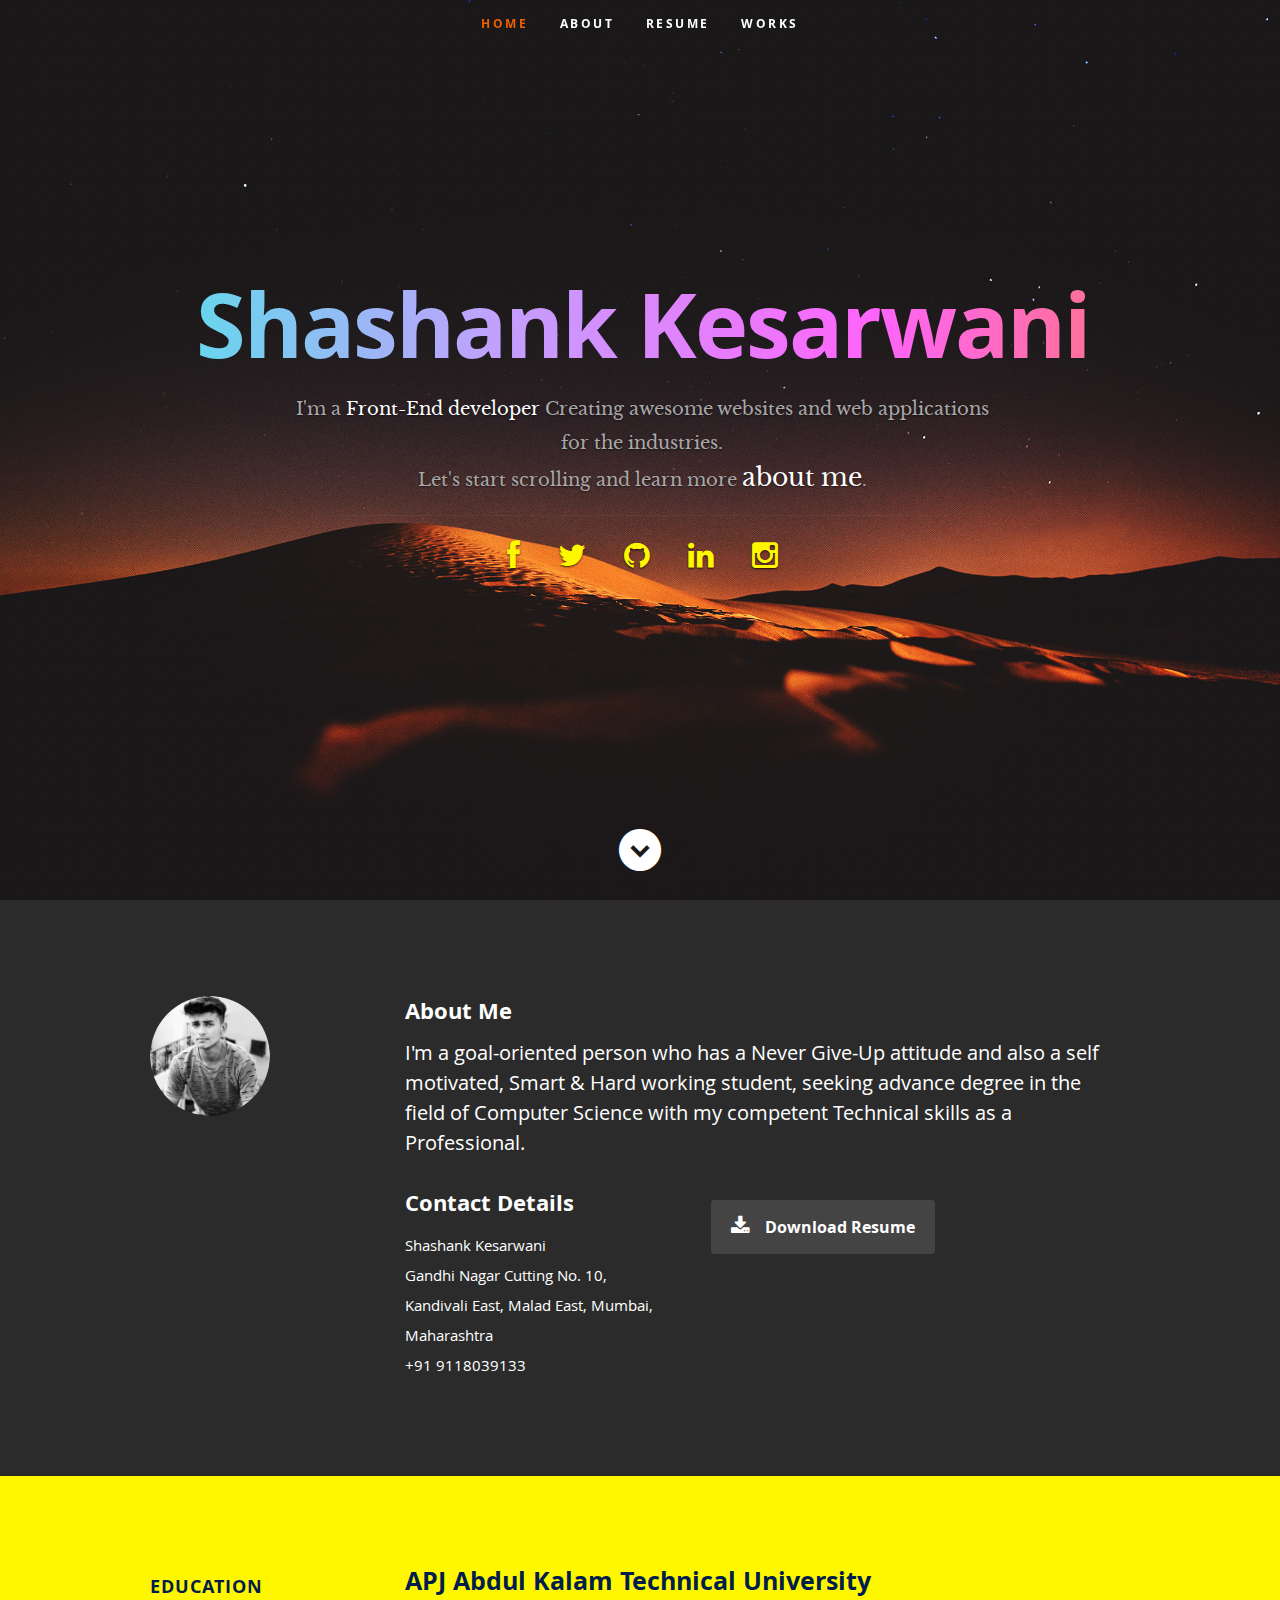
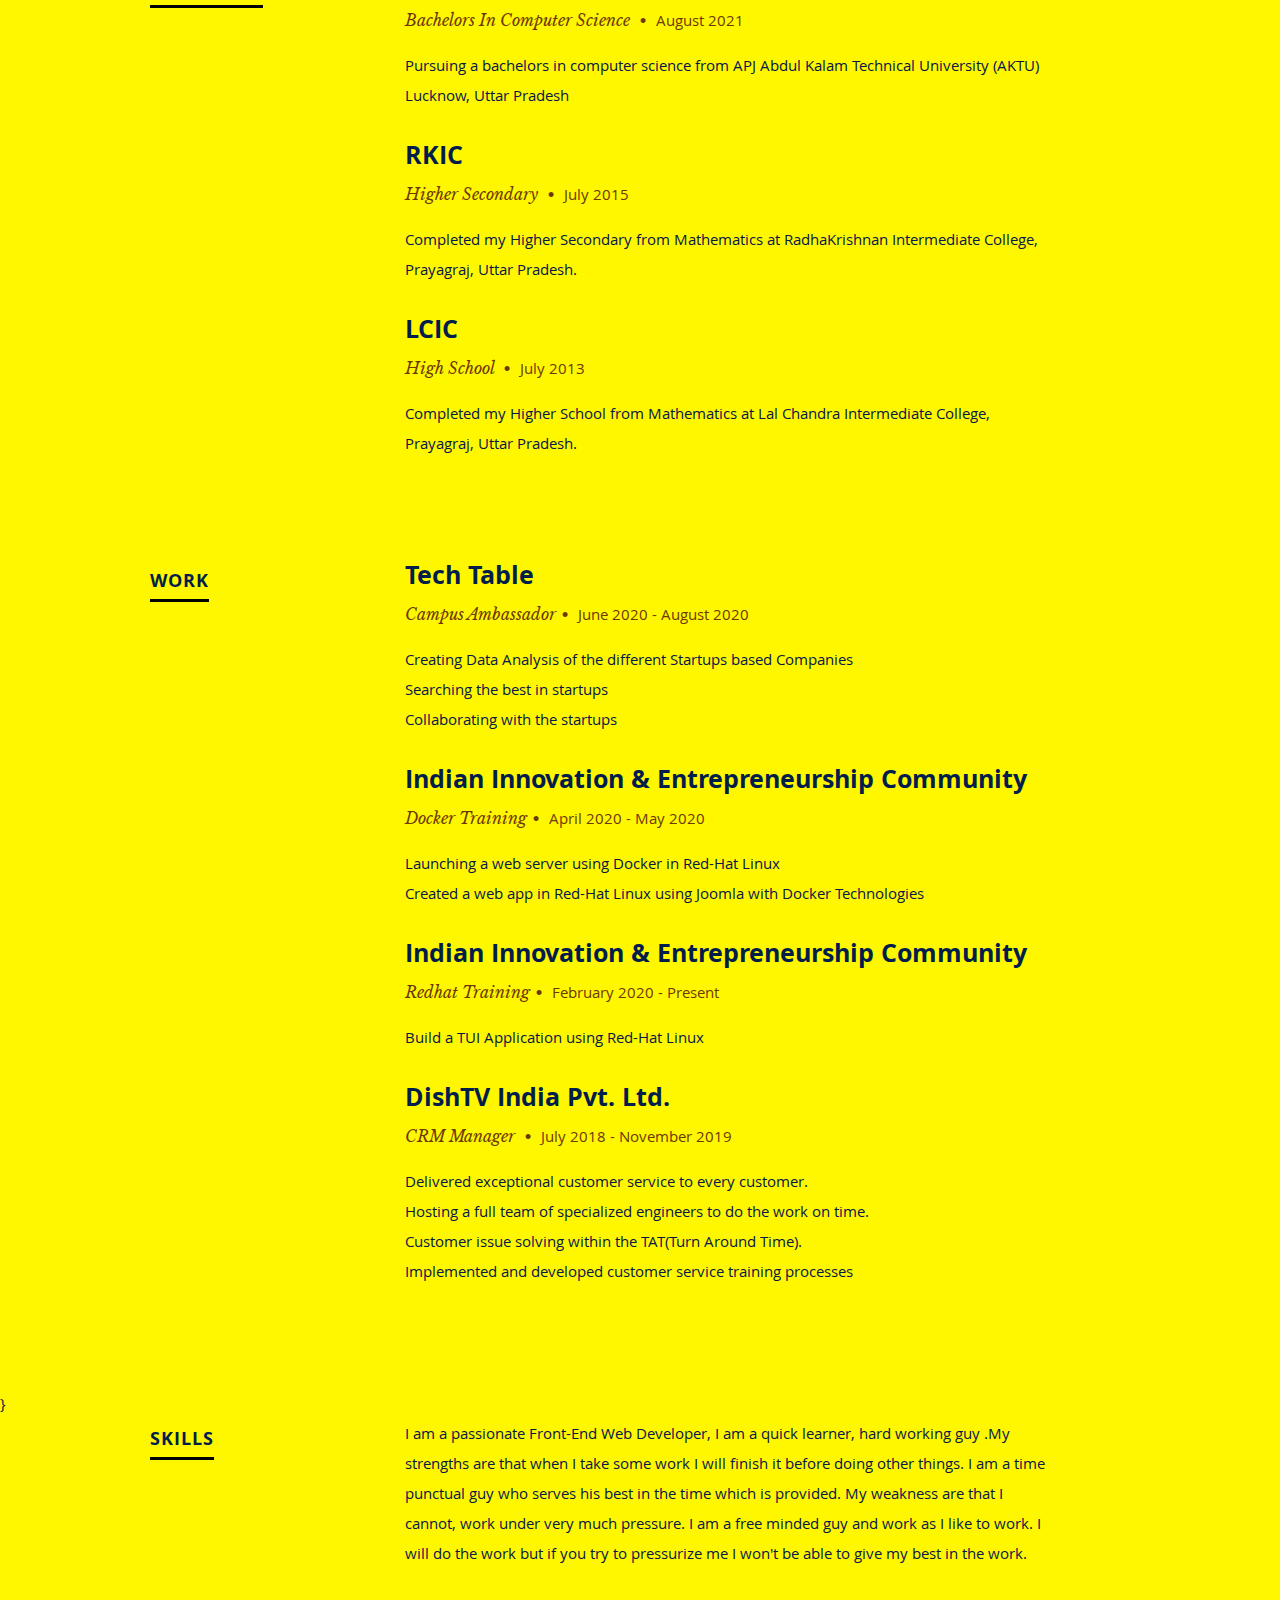
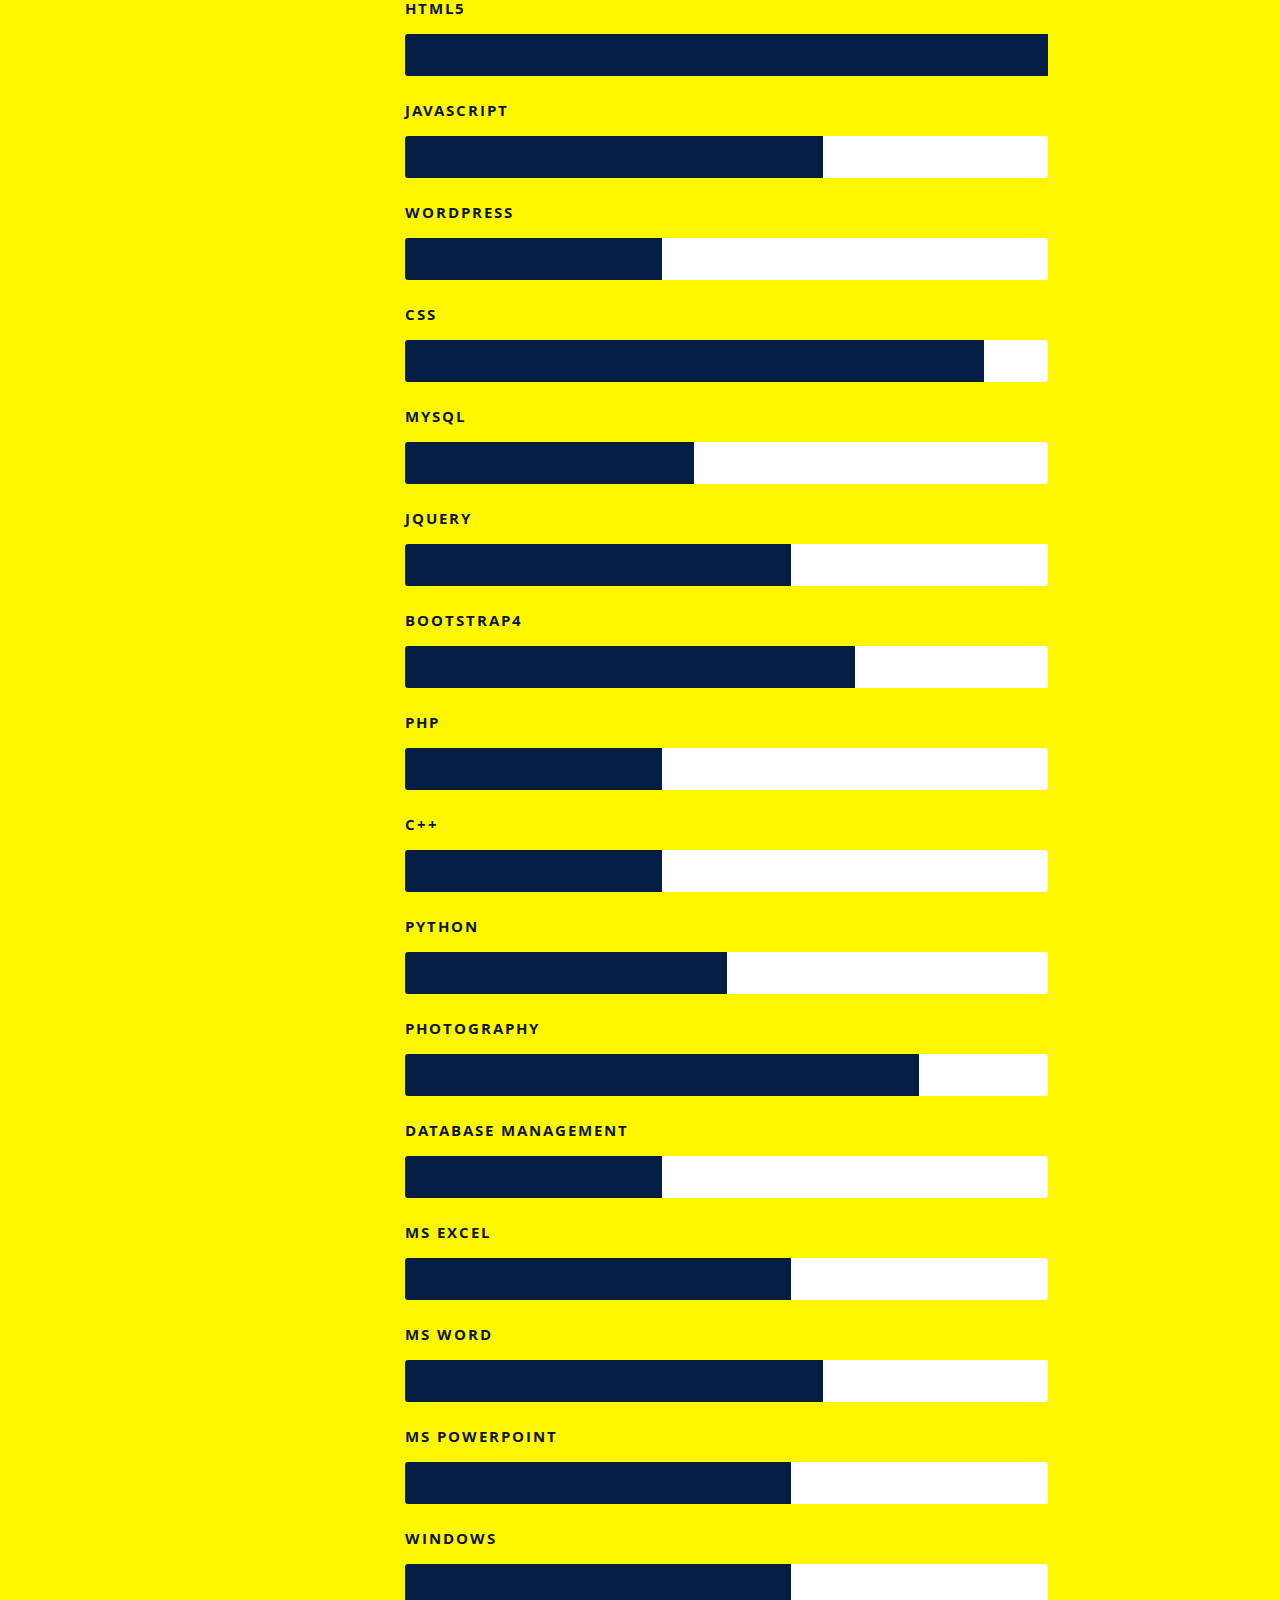
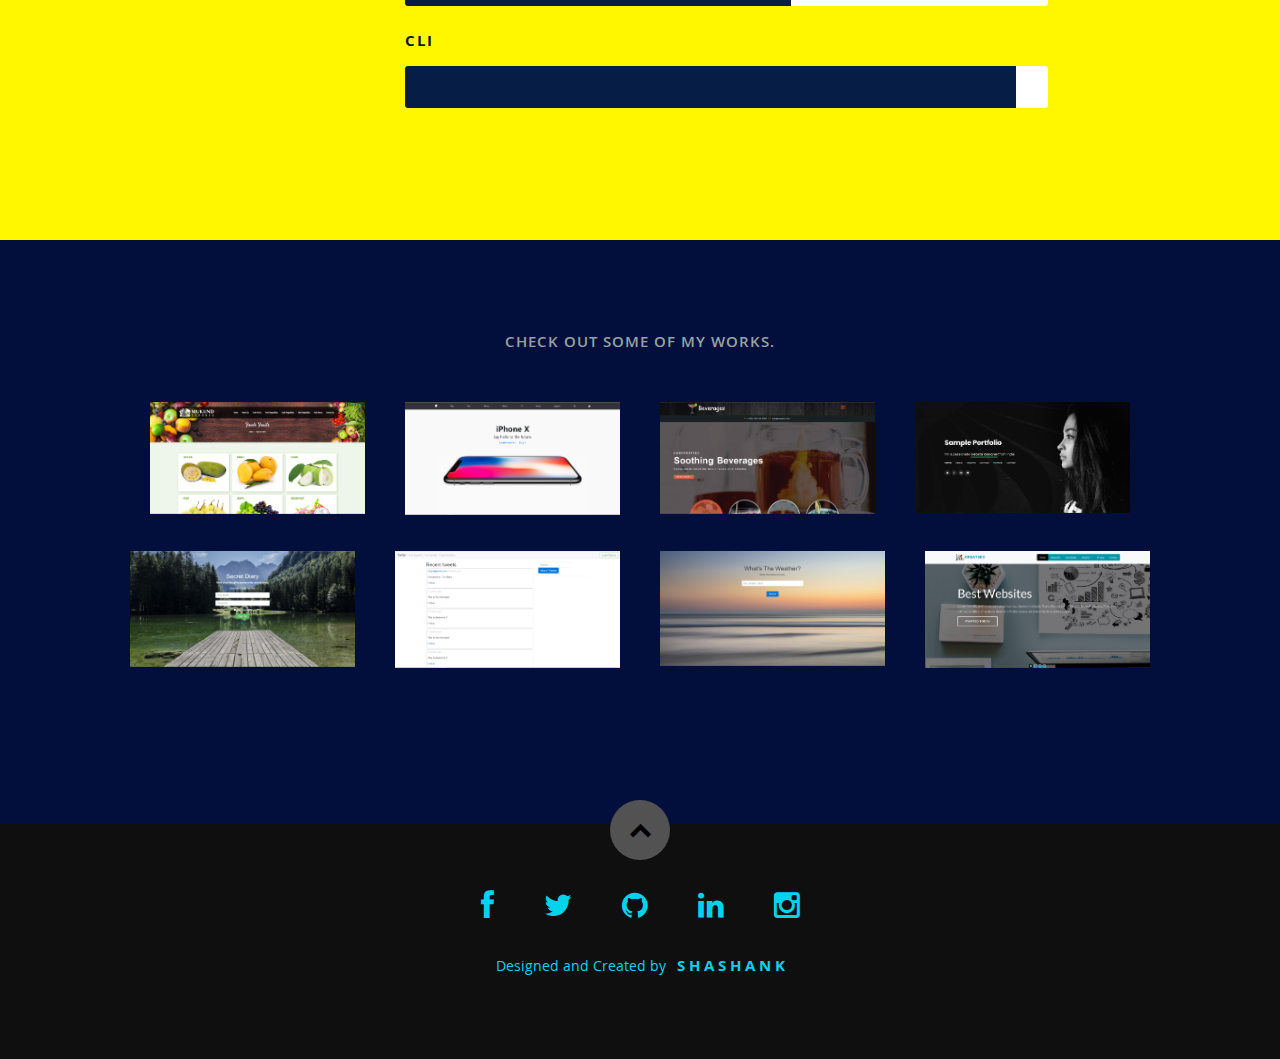
<file: index.html>
<!DOCTYPE html>
<!--[if lt IE 8 ]><html class="no-js ie ie7" lang="en"> <![endif]-->
<!--[if IE 8 ]><html class="no-js ie ie8" lang="en"> <![endif]-->
<!--[if (gte IE 8)|!(IE)]><!--><html class="no-js" lang="en"> <!--<![endif]-->
<head>

   <!--- Basic Page Needs
   ================================================== -->
   <meta charset="utf-8">
	<title>𝓢𝓱𝓪𝓼𝓱𝓪𝓷𝓴 𝓚𝓮𝓼𝓪𝓻𝔀𝓪𝓷𝓲</title>
	<meta name="description" content="">
	<meta name="author" content="">

   <!-- Mobile Specific Metas
   ================================================== -->
	<meta name="viewport" content="width=device-width, initial-scale=1, maximum-scale=1">

	<!-- CSS
    ================================================== -->
   <link rel="stylesheet" href="css/default.css">
	<link rel="stylesheet" href="css/layout.css">
   <link rel="stylesheet" href="css/media-queries.css">
   <link rel="stylesheet" href="css/magnific-popup.css">

   <!-- Script
   ================================================== -->
	<script src="js/modernizr.js"></script>

   <!-- Favicons
	================================================== -->
	<link rel="shortcut icon" href="favicon.png" >

</head>

<body>

   <!-- Header
   ================================================== -->
   <header id="home">

      <nav id="nav-wrap">

         <a class="mobile-btn" href="#nav-wrap" title="Show navigation">Show navigation</a>
	      <a class="mobile-btn" href="#" title="Hide navigation">Hide navigation</a>

         <ul id="nav" class="nav">
            <li class="current"><a class="smoothscroll" href="#home">Home</a></li>
            <li><a class="smoothscroll" href="#about">About</a></li>
	         <li><a class="smoothscroll" href="#resume">Resume</a></li>
            <li><a class="smoothscroll" href="#portfolio">Works</a></li>
         </ul> <!-- end #nav -->

      </nav> <!-- end #nav-wrap -->

      <div class="row banner">
         <div class="banner-text">
            <h1 class="responsive-headline">Shashank Kesarwani</h1>
            <h3>I'm a <span>Front-End developer </span> Creating awesome websites and web applications for the industries.<br>
             Let's start scrolling</a>
            and learn more <a class="smoothscroll" href="#about" style = "font-size: 25px;">about me</a>.</h3>
            <hr />
            <ul class="social">
               <li><a href="https://www.facebook.com/me.shashank"><i class="fa fa-facebook"></i></a></li>
               <li><a href="https://twitter.com/amshashankk"><i class="fa fa-twitter"></i></a></li>
               <li><a href="https://github.com/amshashank"><i class="fa fa-github"></i></a></li>
               <li><a href="https://www.linkedin.com/in/am-shashank"><i class="fa fa-linkedin"></i></a></li>
               <li><a href="https://www.instagram.com/am.shashank"><i class="fa fa-instagram"></i></a></li>
            </ul>
         </div>
      </div>

      <p class="scrolldown">
         <a class="smoothscroll" href="#about"><i class="icon-down-circle"></i></a>
      </p>

   </header> 

   <section id="about">

      <div class="row">

         <div class="three columns">

            <img class="profile-pic"  src="favicon.png" alt="" />

         </div>

         <div class="nine columns main-col">

            <h2>About Me</h2>

		 <p  style = "color: white;  font-size: 20px;">I'm a goal-oriented person who has a  Never Give-Up
                     attitude and also a self motivated, Smart & Hard working
                     student, seeking advance degree in the field of Computer
                     Science with my competent Technical skills as a
                     Professional.
            </p>

            <div class="row">

               <div class="columns contact-details">

                  <h2>Contact Details</h2>
                  <p class="address" style = "color: white;">
						   <span> Shashank Kesarwani</span><br>
						   <span>Gandhi Nagar Cutting No. 10, Kandivali East, Malad East, Mumbai, Maharashtra</span><br>
						   <span>+91 9118039133</span><br>
					   </p>

               </div>

               <div class="columns download">
                  <p>
                     <a href="https://github.com/amshashank/amshashank.github.io/raw/master/Resume/Shashank's%20Resume.pdf" class="button"><i class="fa fa-download"></i>Download Resume</a>
                  </p>
               </div>

            </div> <!-- end row -->

         </div> <!-- end .main-col -->

      </div>

   </section> <!-- About Section End-->


   <!-- Resume Section
   ================================================== -->
   <section id="resume">

      <!-- Education
      ----------------------------------------------- -->
      <div class="row education">

         <div class="three columns header-col">
            <h1><span>Education</span></h1>
         </div>

         <div class="nine columns main-col">

            <div class="row item">

               <div class="twelve columns">

                  <h3>APJ Abdul Kalam Technical University</h3>
                  <p class="info">Bachelors In Computer Science <span>&bull;</span> <em class="date">August 2021</em></p>

                  <p>
                Pursuing a bachelors in computer science from APJ Abdul Kalam Technical University (AKTU) Lucknow, Uttar Pradesh
                  </p>

               </div>

            </div> <!-- item end -->

             <div class="row item">

               <div class="twelve columns">

                  <h3>RKIC</h3>
                  <p class="info">Higher Secondary <span>&bull;</span> <em class="date">July 2015</em></p>

                  <p>
                  Completed my Higher Secondary  from Mathematics  at RadhaKrishnan Intermediate College, Prayagraj, Uttar Pradesh.
                  </p>

               </div>

            </div> <!-- item end -->

           
            <div class="row item">

               <div class="twelve columns">

                  <h3>LCIC</h3>
                  <p class="info">High School <span>&bull;</span> <em class="date">July 2013</em></p>

                  <p>
                  Completed my Higher School  from Mathematics  at Lal Chandra Intermediate College, Prayagraj, Uttar Pradesh.
                  </p>

               </div>

               </div>

            </div> <!-- item end -->

         </div> <!-- main-col end -->

      </div> <!-- End Education -->


      <!-- Work
      ----------------------------------------------- -->
      <div class="row work">

         <div class="three columns header-col">
            <h1><span>Work</span></h1>
         </div>

         <div class="nine columns main-col">

            <div class="row item">

               <div class="twelve columns">

                  <h3>Tech Table </h3>
                  <p class="info">Campus Ambassador<span>&bull;</span> <em class="date">June 2020 - August 2020 </em></p>

                  <p>
                  Creating Data Analysis of the different Startups based Companies<br>
                  Searching the best in startups<br>
                  Collaborating with the startups
                  </p>

               </div>

            </div> <!-- item end -->


            <div class="row item">

               <div class="twelve columns">

                  <h3>Indian Innovation & Entrepreneurship Community </h3>
                  <p class="info">Docker Training<span>&bull;</span> <em class="date"> April 2020 - May 2020</em></p>

                  <p>
                 Launching a web server using Docker in Red-Hat Linux<br>
                 Created a web app in Red-Hat Linux  using Joomla with Docker Technologies
                 
                  </p>

               </div>

            </div> <!-- item end -->

            <div class="row item">

               <div class="twelve columns">

                  <h3>Indian Innovation & Entrepreneurship Community </h3>
                  <p class="info">Redhat Training<span>&bull;</span> <em class="date"> February 2020 - Present</em></p>

                  <p>
                  Build a TUI Application using Red-Hat Linux <br>
                  </p>

               </div>

            </div> <!-- item end -->
         
            <div class="row item">

               <div class="twelve columns">

                  <h3>DishTV India Pvt. Ltd. </h3>
                  <p class="info">CRM Manager <span>&bull;</span> <em class="date">July 2018 - November 2019</em></p>

                  <p>
                 Delivered exceptional customer service to every customer. <br>
                  Hosting a full team of specialized engineers to do the work on time. <br>
                  Customer issue solving within the TAT(Turn Around Time). <br>
                  Implemented and developed customer service training processes
                  </p>

               </div>

            </div> <!-- item end -->

         </div> <!-- main-col end -->

      </div> <!-- End Work -->

} <div class="row skill">

         <div class="three columns header-col">
            <h1><span>Skills</span></h1>
         </div>

         <div class="nine columns main-col">

            <p>I am a passionate Front-End Web Developer, I am a quick learner, hard working guy .My strengths are that when I take some work I will finish it before doing other things. I am a time punctual guy who serves his best in the time which is provided. My weakness are that I cannot, work under very much pressure. I am a free minded guy and work as I like to work. I will do the work but if you try to pressurize me I won't be able to give my best in the work.</p>

				<div class="bars">

				   <ul class="skills">
					   <li><span class="bar-expand A1"></span><em>HTML5</em></li>
                  <li><span class="bar-expand A2"></span><em>Javascript</em></li>
						<li><span class="bar-expand A3"></span><em>Wordpress</em></li>
						<li><span class="bar-expand A4"></span><em>CSS</em></li>
						<li><span class="bar-expand A5"></span><em>MySQL</em></li>
                  <li><span class="bar-expand A6"></span><em>jQuery</em></li>
                  <li><span class="bar-expand A7"></span><em>Bootstrap4</em></li>
                  <li><span class="bar-expand A8"></span><em>PHP</em></li>
                  <li><span class="bar-expand A9"></span><em>C++</em></li>
                  <li><span class="bar-expand A10"></span><em>Python</em></li>
						<li><span class="bar-expand A11"></span><em>Photography</em></li>
						<li><span class="bar-expand A12"></span><em>Database Management</em></li>
						<li><span class="bar-expand A13"></span><em>MS Excel</em></li>
                  <li><span class="bar-expand A14"></span><em>MS Word</em></li>
                  <li><span class="bar-expand A15"></span><em>MS Powerpoint</em></li>
                  <li><span class="bar-expand A15"></span><em>Windows</em></li>
                  <li><span class="bar-expand A17"></span><em>CLI</em></li>
					</ul>

				</div><!-- end skill-bars -->

			</div> <!-- main-col end -->

      </div> 

   </section> <!-- Resume Section End-->


   <!-- Portfolio Section
   ================================================== -->
   <section id="portfolio">

      <div class="row">

         <div class="twelve columns collapsed">

            <h1>Check Out Some of My Works.</h1>

            <!-- portfolio-wrapper -->
            <div id="portfolio-wrapper" class="bgrid-quarters s-bgrid-thirds cf">

          	   <div class="columns portfolio-item">
                  <div class="item-wrap">

                     <a href="#modal-01" title="">
                        <img alt="" src="images/portfolio/a1.png">
                        <div class="overlay">
                           <div class="portfolio-item-meta">
          					      <h5>Fruit Shop</h5>
                              <p>Web Application</p>
          					   </div>
                        </div>
                        <div class="link-icon"><i class="icon-plus"></i></div>
                     </a>

                  </div>
          		</div> <!-- item end -->

               <div class="columns portfolio-item">
                  <div class="item-wrap">

                     <a href="#modal-02" title="">
                        <img alt="" src="images/portfolio/a2.png">
                        <div class="overlay">
                           <div class="portfolio-item-meta">
          					      <h5>Apple Website</h5>
                              <p>Website</p>
          					   </div>
                        </div>
                        <div class="link-icon"><i class="icon-plus"></i></div>
                     </a>

                  </div>
          		</div> <!-- item end -->

               <div class="columns portfolio-item">
                  <div class="item-wrap">

                     <a href="#modal-03" title="">
                        <img alt="" src="images/portfolio/a3.png">
                        <div class="overlay">
                           <div class="portfolio-item-meta">
          					      <h5>Restaurant Food</h5>
                              <p>Web Application</p>
          					   </div>
                        </div>
                        <div class="link-icon"><i class="icon-plus"></i></div>
                     </a>

                  </div>
          		</div> <!-- item end -->

               <div class="columns portfolio-item">
                  <div class="item-wrap">

                     <a href="#modal-04" title="">
                        <img alt="" src="images/portfolio/a4.png">
                        <div class="overlay">
                           <div class="portfolio-item-meta">
          					      <h5>Portfolio</h5>
                              <p>Portfolio</p>
          					   </div>
                        </div>
                        <div class="link-icon"><i class="icon-plus"></i></div>
                     </a>

                  </div>
          		</div> <!-- item end -->

             

            </div> <!-- portfolio-wrapper end -->

         </div> <!-- twelve columns end -->

<section id="portfolio">

      <div class="row">

         <div class="twelve columns collapsed">

 <div id="portfolio-wrapper" class="bgrid-quarters s-bgrid-thirds cf">

  <div class="columns portfolio-item">
                  <div class="item-wrap">

                     <a href="#modal-05" title="">
                        <img alt="" src="images/portfolio/a5.png">
                        <div class="overlay">
                           <div class="portfolio-item-meta">
          					      <h5>Secret Diary</h5>
                              <p>Web Application</p>
          					   </div>
                        </div>
                        <div class="link-icon"><i class="icon-plus"></i></div>
                     </a>

                  </div>
          		</div> <!-- item end -->

               <div class="columns portfolio-item">
                  <div class="item-wrap">

                     <a href="#modal-06" title="">
                        <img alt="" src="images/portfolio/a6.png">
                        <div class="overlay">
                           <div class="portfolio-item-meta">
          					      <h5>Twitter Clone</h5>
                              <p>Social Web Application</p>
          					   </div>
                        </div>
                        <div class="link-icon"><i class="icon-plus"></i></div>
                     </a>

                  </div>
          		</div> <!-- item end -->

               <div class="columns portfolio-item">
                  <div class="item-wrap">

                     <a href="#modal-07" title="">
                        <img alt="" src="images/portfolio/a7.png">
                        <div class="overlay">
                           <div class="portfolio-item-meta">
          					      <h5>Weather Scraper</h5>
                              <p>Web Application</p>
          					   </div>
                        </div>
                        <div class="link-icon"><i class="icon-plus"></i></div>
                     </a>

                  </div>
          		</div> <!-- item end -->

               <div class="columns portfolio-item">
                  <div class="item-wrap">

                     <a href="#modal-08" title="">
                        <img alt="" src="images/portfolio/a8.png">
                        <div class="overlay">
                           <div class="portfolio-item-meta">
          					      <h5>Great SEO</h5>
                              <p>Web Application</p>
          					   </div>
                        </div>
                        <div class="link-icon"><i class="icon-plus"></i></div>
                     </a>

                  </div>
          		</div>  <!-- item end -->

                  </div>
            </div> <!-- portfolio-wrapper end -->

         </div> <!-- twelve columns end -->
         

         <!-- Modal Popup --------------------------------------------------------------- -->

         <div id="modal-01" class="popup-modal mfp-hide">

		      <img class="scale-with-grid" src="images/portfolio/modals/a1.png" alt="" />

		      <div class="description-box">
			      <h4>Fruit Shop</h4>
			      <p>This shopping web application was created for the client who need a website for his food and vegetable store</p>
               <span class="categories"><i class="fa fa-tag"></i>Store Web Application</span>
		      </div>

            <div class="link-box">
		         <a class="popup-modal-dismiss">Close</a>
            </div>

	      </div><!-- modal-01 End -->

         <div id="modal-02" class="popup-modal mfp-hide">

		      <img class="scale-with-grid" src="images/portfolio/modals/a2.png" alt="" />

		      <div class="description-box">
			      <h4>Apple.com</h4>
			      <p>I have created this project using Bootstrap4. This is an responsive website as apple website looks like.</p>
               <span class="categories"><i class="fa fa-tag"></i>Project Apple.com</span>
		      </div>

            <div class="link-box">
		         <a class="popup-modal-dismiss">Close</a>
            </div>

	      </div><!-- modal-02 End -->

         <div id="modal-03" class="popup-modal mfp-hide">

		      <img class="scale-with-grid" src="images/portfolio/modals/a3.png" alt="" />

		      <div class="description-box">
			      <h4>Restaurant</h4>
			      <p>This is a project which I have created from the scratch. It is a web application for the restaurant to shocase the best of the restaurant and reach out to more people.</p>
               <span class="categories"><i class="fa fa-tag"></i>Branding</span>
		      </div>

            <div class="link-box">
		         <a class="popup-modal-dismiss">Close</a>
            </div>

	      </div><!-- modal-03 End -->

         <div id="modal-04" class="popup-modal mfp-hide">

		      <img class="scale-with-grid" src="images/portfolio/modals/a4.png" alt="" />

		      <div class="description-box">
			      <h4>Portfolio</h4>
			      <p>This is a project which was created using Bootstrap4. A sample portfolio site to showcase your profile in a better way. </p>
               <span class="categories"><i class="fa fa-tag"></i>Portfolio</span>
		      </div>

            <div class="link-box">
		         <a class="popup-modal-dismiss">Close</a>
            </div>

	      </div><!-- modal-04 End -->

         <div id="modal-05" class="popup-modal mfp-hide">

		      <img class="scale-with-grid" src="images/portfolio/modals/a5.png" alt="" />

		      <div class="description-box">
			      <h4>Secret Diary</h4>
			      <p>I have created this app from the scratch. This application lets user to create account and write their Secret Notes.</p>
               <span class="categories"><i class="fa fa-tag"></i>Web Application</span>
		      </div>

            <div class="link-box">
		         <a class="popup-modal-dismiss">Close</a>
            </div>

	      </div><!-- modal-05 End -->

         <div id="modal-06" class="popup-modal mfp-hide">

		      <img class="scale-with-grid" src="images/portfolio/modals/a6.png" alt="" />

		      <div class="description-box">
			      <h4>Twitter Clone</h4>
			      <p> Twitter Clone is same as the original social twitter. I have created it from the scratch. This app lets user to create account and make tweets.</p>
               <span class="categories"><i class="fa fa-tag"></i>Social Web Application</span>
		      </div>

            <div class="link-box">
		         <a class="popup-modal-dismiss">Close</a>
            </div>

	      </div><!-- modal-06 End -->

         <div id="modal-07" class="popup-modal mfp-hide">

		      <img class="scale-with-grid" src="images/portfolio/modals/a7.png" alt="" />

		      <div class="description-box">
			      <h4>Weather Scraper</h4>
			      <p>This web application provides you the current weather forecast for the city you entered. This application was made from scratch. </p>
               <span class="categories"><i class="fa fa-tag"></i>Branding, Illustration</span>
		      </div>

            <div class="link-box">
		         <a class="popup-modal-dismiss">Close</a>
            </div>

	      </div><!-- modal-07 End -->

         <div id="modal-08" class="popup-modal mfp-hide">

		      <img class="scale-with-grid" src="images/portfolio/modals/a8.png" alt="" />

		      <div class="description-box">
			      <h4>Great SEO</h4>
			      <p>This website was creted for the client who want to showcase their company works and services to the customers and other peoples. This was created from the scratch.</p>
               <span class="categories"><i class="fa fa-tag"></i>Website</span>
		      </div>

            <div class="link-box">
		         <a class="popup-modal-dismiss">Close</a>
            </div>

	      </div><!-- modal-08 End -->


      </div> <!-- row End -->

   </section> <!-- Portfolio Section End-->

   <!-- footer
   ================================================== -->
   <footer>

      <div class="row">

         <div class="twelve columns">

            <ul class="social-links">
               <li><a href="https://www.facebook.com/me.shashank"><i class="fa fa-facebook"></i></a></li>
               <li><a href="https://twitter.com/amshashankk"><i class="fa fa-twitter"></i></a></li>
               <li><a href="https://github.com/amshashank"><i class="fa fa-github"></i></a></li>
               <li><a href="https://www.linkedin.com/in/am-shashank"><i class="fa fa-linkedin"></i></a></li>
               <li><a href="https://www.instagram.com/am.shashank"><i class="fa fa-instagram"></i></a></li>
            </ul>

            <ul class="copyright">
               <p>Designed and Created by <span style = "margin-left: 7px;"><b><a href = "www.linkedin.com/in/am-shashank">S H A S H A N K</a></b> <span></p>
            </ul>

         </div>

         <div id="go-top"><a class="smoothscroll" title="Back to Top" href="#home"><i class="icon-up-open"></i></a></div>

      </div>

   </footer> <!-- Footer End-->

   <!-- Java Script
   ================================================== -->
   <script src="http://ajax.googleapis.com/ajax/libs/jquery/1.10.2/jquery.min.js"></script>
   <script>window.jQuery || document.write('<script src="js/jquery-1.10.2.min.js"><\/script>')</script>
   <script type="text/javascript" src="js/jquery-migrate-1.2.1.min.js"></script>

   <script src="js/jquery.flexslider.js"></script>
   <script src="js/waypoints.js"></script>
   <script src="js/jquery.fittext.js"></script>
   <script src="js/magnific-popup.js"></script>
   <script src="js/init.js"></script>

</body>

</html>
</file>
<file: css/default.css>
/* ------------------------------------------------------------------ */
/* a. Webfonts and Icon fonts
 ------------------------------------------------------------------ */

@import url("fonts.css");
@import url("fontello/css/fontello.css");
@import url("font-awesome/css/font-awesome.min.css");



html, body, div, span, object, iframe,
h1, h2, h3, h4, h5, h6, p, blockquote, pre,
abbr, address, cite, code,
del, dfn, em, img, ins, kbd, q, samp,
small, strong, sub, sup, var,
b, i,
dl, dt, dd, ol, ul, li,
fieldset, form, label, legend,
table, caption, tbody, tfoot, thead, tr, th, td,
article, aside, canvas, details, figcaption, figure,
footer, header, hgroup, menu, nav, section, summary,
time, mark, audio, video {
   margin: 0;
   padding: 0;
   border: 0;
   outline: 0;
   font-size: 100%;
   vertical-align: baseline;
   background: transparent;
}

article,aside,details,figcaption,figure,
footer,header,hgroup,menu,nav,section {
   display: block;
}

audio,
canvas,
video {
   display: inline-block;
}

audio:not([controls]) {
   display: none;
   height: 0;
}

[hidden] { display: none; }

code, kbd, pre, samp {
   font-family: monospace, serif;
   font-size: 1em;
}

pre {
   white-space: pre;
   white-space: pre-wrap;
   word-wrap: break-word;
}

blockquote, q { quotes: &#8220 &#8220; }

blockquote:before, blockquote:after,
q:before, q:after {
   content: '';
   content: none;
}

ins {
   background-color: #ff9;
   color: #000;
   text-decoration: none;
}

mark {
   background-color: #A7F4F6;
   color: #555;
}

del { text-decoration: line-through; }

abbr[title], dfn[title] {
   border-bottom: 1px dotted;
   cursor: help;
}

table {
   border-collapse: collapse;
   border-spacing: 0;
}


/* ------------------------------------------------------------------ */
/* c. Default and Basic Styles
      Adapted from:
      Skeleton CSS Framework - http://www.getskeleton.com/
      Typeplate Typographic Starter Kit - http://typeplate.com/
/* ------------------------------------------------------------------ */

/*  1. Basic  ------------------------------------------------------- */

*,
*:before,
*:after {
   -moz-box-sizing: border-box;
   -webkit-box-sizing: border-box;
   box-sizing: border-box;
}

html {
   font-size: 62.5%;
   -webkit-font-smoothing: antialiased;
}

body {
   background: aqua;
   font-family: 'opensans-regular', sans-serif;
   font-weight: normal;
   font-size: 15px;
   line-height: 30px;
	color: #08184a;

   -webkit-font-smoothing: antialiased; /* Fix for webkit rendering */
	-webkit-text-size-adjust: 100%;
}

/*  2. Typography
       Vertical rhythm with leading derived from 6
--------------------------------------------------------------------- */

h1, h2, h3, h4, h5, h6 {
   color: #011d4c;
	font-family: 'opensans-bold', sans-serif;
   font-weight: normal;
}
h1 a, h2 a, h3 a, h4 a, h5 a, h6 a { font-weight: inherit; }
h1 { font-size: 38px; line-height: 42px; margin-bottom: 12px; letter-spacing: -1px; }
h2 { font-size: 28px; line-height: 36px; margin-bottom: 6px; }
h3 { font-size: 22px; line-height: 30px; margin-bottom: 12px; }
h4 { font-size: 20px; line-height: 30px; margin-bottom: 6px; }
h5 { font-size: 18px; line-height: 30px; }
h6 { font-size: 14px; line-height: 30px; }
.subheader {  }

p { margin: 0 0 30px 0; }
p img { margin: 0; }
p.lead {
   font: 19px/36px 'opensans-light', sans-serif;
   margin-bottom: 18px;
}

/* for 'em' and 'strong' tags, font-size and line-height should be same with
the body tag due to rendering problems in some browsers */
em { font: 15px/30px 'opensans-italic', sans-serif; }
strong, b { font: 15px/30px 'opensans-bold', sans-serif; }
small { font-size: 11px; line-height: inherit; }

/*	Blockquotes */
blockquote {
   margin: 30px 0px;
   padding-left: 40px;
   position: relative;
}
blockquote:before {
   content: "\201C";
   opacity: 0.45;
   font-size: 80px;
   line-height: 0px;
   margin: 0;
   font-family: arial, sans-serif;

   position: absolute;
   top:  30px;
	left: 0;
}
blockquote p {
   font-family: 'librebaskerville-italic', serif;
   padding: 0;
   font-size: 18px;
   line-height: 36px;
}
blockquote cite {
   display: block;
   font-size: 12px;
   font-style: normal;
   line-height: 18px;
}
blockquote cite:before { content: "\2014 \0020"; }
blockquote cite a,
blockquote cite a:visited { color: #8B9798; border: none }

/* ---------------------------------------------------------------------
/*  Pull Quotes Markup
/*
    <aside class="pull-quote">
		<blockquote>
			<p></p>
		</blockquote>
	 </aside>
/*
/* --------------------------------------------------------------------- */
.pull-quote {
   position: relative;
	padding: 18px 30px 18px 0px;
}
.pull-quote:before,
.pull-quote:after {
	height: 1em;
	opacity: 0.45;
	position: absolute;
	font-size: 80px;
   font-family: Arial, Sans-Serif;
}
.pull-quote:before {
	content: "\201C";
	top:  33px;
	left: 0;
}
.pull-quote:after {
	content: '\201D';
	bottom: -33px;
	right: 0;
}
.pull-quote blockquote {
   margin: 0;
}
.pull-quote blockquote:before {
   content: none;
}

/* Abbreviations */
abbr {
   font-family: 'opensans-bold', sans-serif;
	font-variant: small-caps;
	text-transform: lowercase;
   letter-spacing: .5px;
	color: gray;
}
abbr:hover { cursor: help; }

/* drop cap */
.drop-cap:first-letter {
	float: left;
	margin: 0;
	padding: 14px 6px 0 0;
	font-size: 84px;
	font-family: /* Copperplate */ 'opensans-bold', sans-serif;
   line-height: 60px;
	text-indent: 0;
	background: transparent;
	color: inherit;
}

hr { border: solid #E3E3E3; border-width: 1px 0 0; clear: both; margin: 11px 0 30px; height: 0; }


/*  3. Links  ------------------------------------------------------- */

a, a:visited {
   text-decoration: none;
   outline: 0;
   color: #11ABB0;

   -webkit-transition: color .3s ease-in-out;
   -moz-transition: color .3s ease-in-out;
   -o-transition: color .3s ease-in-out;
   transition: color .3s ease-in-out;
}
a:hover, a:focus { color: #313131; }
p a, p a:visited { line-height: inherit; }


/*  4. List  --------------------------------------------------------- */

ul, ol { margin-bottom: 24px; margin-top: 12px; }
ul { list-style: none outside; }
ol { list-style: decimal; }
ol, ul.square, ul.circle, ul.disc { margin-left: 30px; }
ul.square { list-style: square outside; }
ul.circle { list-style: circle outside; }
ul.disc { list-style: disc outside; }
ul ul, ul ol,
ol ol, ol ul { margin: 6px 0 6px 30px; }
ul ul li, ul ol li,
ol ol li, ol ul li { margin-bottom: 6px; }
li { line-height: 18px; margin-bottom: 12px; }
ul.large li { }
li p { }

/* ---------------------------------------------------------------------
/*  Stats Tab Markup

    <ul class="stats-tabs">
		<li><a href="#">[value]<b>[name]</b></a></li>
	 </ul>

    Extend this object into your markup.
/*
/* --------------------------------------------------------------------- */
.stats-tabs {
   padding: 0;
   margin: 24px 0;
}
.stats-tabs li {
	display: inline-block;
	margin: 0 10px 18px 0;
	padding: 0 10px 0 0;
	border-right: 1px solid #ccc;
}
.stats-tabs li:last-child {
	margin: 0;
	padding: 0;
	border: none;
}
.stats-tabs li a {
	display: inline-block;
	font-size: 22px;
	font-family: 'opensans-bold', sans-serif;
   border: none;
   color: #313131;
}
.stats-tabs li a:hover {
   color:#11ABB0;
}
.stats-tabs li a b {
	display: block;
	margin: 6px 0 0 0;
	font-size: 13px;
	font-family: 'opensans-regular', sans-serif;
   color: #8B9798;
}

/* definition list */
dl { margin: 12px 0; }
dt { margin: 0; color:#11ABB0; }
dd { margin: 0 0 0 20px; }

/* Lining Definition Style Markup */
.lining dt,
.lining dd {
	display: inline;
	margin: 0;
}
.lining dt + dt:before,
.lining dd + dt:before {
	content: "\A";
	white-space: pre;
}
.lining dd + dd:before {
	content: ", ";
}
.lining dd:before {
	content: ": ";
	margin-left: -0.2em;
}

/* Dictionary Definition Style Markup */
.dictionary-style dt {
	display: inline;
	counter-reset: definitions;
}
.dictionary-style dt + dt:before {
	content: ", ";
	margin-left: -0.2em;
}
.dictionary-style dd {
	display: block;
	counter-increment: definitions;
}
.dictionary-style dd:before {
	content: counter(definitions, decimal) ". ";
}

/* Pagination */
.pagination {
   margin: 36px auto;
   text-align: center;
}
.pagination ul li {
   display: inline-block;
   margin: 0;
   padding: 0;
}
.pagination .page-numbers {
   font: 15px/18px 'opensans-bold', sans-serif;
   display: inline-block;
   padding: 6px 10px;
   margin-right: 3px;
   margin-bottom: 6px;
	color: #6E757C;
	background-color: #E6E8EB;

	-webkit-transition: all 200ms ease-in-out;
	-moz-transition: all 200ms ease-in-out;
	-o-transition: all 200ms ease-in-out;
	-ms-transition: all 200ms ease-in-out;
	transition: all 200ms ease-in-out;

   -moz-border-radius: 3px;
   -webkit-border-radius: 3px;
   -khtml-border-radius: 3px;
	border-radius: 3px;
}
.pagination .page-numbers:hover {
   background: #838A91;
   color: #fff;
}
.pagination .current,
.pagination .current:hover {
   background-color: #11ABB0;
   color: #fff;
}
.pagination .inactive,
.pagination .inactive:hover {
   background-color: #E6E8EB;
	color: #A9ADB2;
}
.pagination .prev, .pagination .next {}

/*  5. Images  --------------------------------------------------------- */

img {
   max-width: 100%;
   height: auto;
}
img.pull-right { margin: 12px 0px 0px 18px; }
img.pull-left { margin: 12px 18px 0px 0px; }

/*  6. Buttons  --------------------------------------------------------- */

.button,
.button:visited,
button,
input[type="submit"],
input[type="reset"],
input[type="button"] {
   font: 16px/30px 'opensans-bold', sans-serif;
   background: #11ABB0;
   display: inline-block;
	text-decoration: none;
   letter-spacing: 0;
   color: #fff;
	padding: 12px 20px;
	margin-bottom: 18px;
   border: none;
   cursor: pointer;
   height: auto;

   -webkit-transition: all .2s ease-in-out;
	-moz-transition: all .2s ease-in-out;
	-o-transition: all .2s ease-in-out;
	-ms-transition: all .2s ease-in-out;
	transition: all .2s ease-in-out;

   -moz-border-radius: 3px;
   -webkit-border-radius: 3px;
   -khtml-border-radius: 3px;
   border-radius: 3px;
}

.button:hover,
button:hover,
input[type="submit"]:hover,
input[type="reset"]:hover,
input[type="button"]:hover {
   background: #3d4145;
   color: #fff;
}

.button:active,
button:active,
input[type="submit"]:active,
input[type="reset"]:active,
input[type="button"]:active {
   background: #3d4145;
   color: #fff;
}

.button.full-width,
button.full-width,
input[type="submit"].full-width,
input[type="reset"].full-width,
input[type="button"].full-width {
	width: 100%;
	padding-left: 0 !important;
	padding-right: 0 !important;
	text-align: center;
}

/* Fix for odd Mozilla border & padding issues */
button::-moz-focus-inner,
input::-moz-focus-inner {
    border: 0;
    padding: 0;
}


/*  7. Forms  --------------------------------------------------------- */

form { margin-bottom: 24px; }
fieldset { margin-bottom: 24px; }

input[type="text"],
input[type="password"],
input[type="email"],
textarea,
select {
   display: block;
   padding: 18px 15px;
   margin: 0 0 24px 0;
   border: 0;
   outline: none;
   vertical-align: middle;
   min-width: 225px;
	max-width: 100%;
   font-size: 15px;
   line-height: 24px;
	color: #647373;
	background: #D3D9D9;

}

/* select { padding: 0;
   width: 220px;
   } */

input[type="text"]:focus,
input[type="password"]:focus,
input[type="email"]:focus,
textarea:focus {
   color: #B3B7BC;
	background-color: #3d4145;
}

textarea { min-height: 220px; }

label,
legend {
   font: 16px/24px 'opensans-bold', sans-serif;
	margin: 12px 0;
   color: #3d4145;
   display: block;
}
label span,
legend span {
	color: #8B9798;
   font: 14px/24px 'opensans-regular', sans-serif;
}

input[type="checkbox"],
input[type="radio"] {
    font-size: 15px;
    color: #737373;
}

input[type="checkbox"] { display: inline; }

/* ------------------------------------------------------------------ */
/* d. Grid
---------------------------------------------------------------------
   gutter = 40px.
/* ------------------------------------------------------------------ */

/* default
--------------------------------------------------------------- */
.row {
   width: 96%;
   max-width: 1020px;
   margin: 0 auto;
}
/* fixed width for IE8 */
.ie .row { width: 1000px ; }

.narrow .row { max-width: 980px; }

.row .row { width: auto; max-width: none; margin: 0 -20px; }

/* row clearing */
.row:before,
.row:after {
    content: " ";
    display: table;
}
.row:after {
    clear: both;
}

.column, .columns {
   position: relative;
   padding: 0 20px;
   min-height: 1px;
   float: left;
}
.column.centered, .columns.centered  {
    float: none;
    margin: 0 auto;
}

/* removed gutters */
.row.collapsed > .column,
.row.collapsed > .columns,
.column.collapsed, .columns.collapsed  { padding: 0; }

[class*="column"] + [class*="column"]:last-child { float: right; }
[class*="column"] + [class*="column"].end { float: right; }

/* column widths */
.row .one         { width: 8.33333%; }
.row .two         { width: 16.66667%; }
.row .three       { width: 25%; }
.row .four        { width: 33.33333%; }
.row .five        { width: 41.66667%; }
.row .six         { width: 50%; }
.row .seven       { width: 58.33333%; }
.row .eight       { width: 66.66667%; }
.row .nine        { width: 75%; }
.row .ten         { width: 83.33333%; }
.row .eleven      { width: 91.66667%; }
.row .twelve      { width: 100%; }

/* Offsets */
.row .offset-1    { margin-left: 8.33333%; }
.row .offset-2    { margin-left: 16.66667%; }
.row .offset-3    { margin-left: 25%; }
.row .offset-4    { margin-left: 33.33333%; }
.row .offset-5    { margin-left: 41.66667%; }
.row .offset-6    { margin-left: 50%; }
.row .offset-7    { margin-left: 58.33333%; }
.row .offset-8    { margin-left: 66.66667%; }
.row .offset-9    { margin-left: 75%; }
.row .offset-10   { margin-left: 83.33333%; }
.row .offset-11   { margin-left: 91.66667%; }

/* Push/Pull */
.row .push-1      { left: 8.33333%; }
.row .pull-1      { right: 8.33333%; }
.row .push-2      { left: 16.66667%; 	}
.row .pull-2      { right: 16.66667%; }
.row .push-3      { left: 25%; }
.row .pull-3      { right: 25%;	}
.row .push-4      { left: 33.33333%; }
.row .pull-4      { right: 33.33333%; }
.row .push-5      { left: 41.66667%; }
.row .pull-5      { right: 41.66667%; }
.row .push-6      { left: 50%; }
.row .pull-6      { right: 50%; }
.row .push-7      { left: 58.33333%; }
.row .pull-7      { right: 58.33333%; }
.row .push-8      { left: 66.66667%; 	}
.row .pull-8      { right: 66.66667%; }
.row .push-9      { left: 75%; }
.row .pull-9      { right: 75%; }
.row .push-10     { left: 83.33333%; }
.row .pull-10     { right: 83.33333%; }
.row .push-11     { left: 91.66667%; }
.row .pull-11     { right: 91.66667%; }

/* block grids
--------------------------------------------------------------------- */
.bgrid-sixths [class*="column"]   { width: 16.66667%; }
.bgrid-quarters [class*="column"] { width: 25%; }
.bgrid-thirds [class*="column"]   { width: 33.33333%; }
.bgrid-halves [class*="column"]   { width: 50%; }

[class*="bgrid"] [class*="column"] + [class*="column"]:last-child { float: left; }

/* Left clearing for block grid columns - columns that changes width in
different screen sizes. Allows columns with different heights to align
properly.
--------------------------------------------------------------------- */
.first { clear: left; }   /* first column in default screen */
.s-first { clear: none; } /* first column in smaller screens */

/* smaller screens
--------------------------------------------------------------- */
@media only screen and (max-width: 900px) {

   /* block grids on small screens */
   .s-bgrid-sixths [class*="column"]   { width: 16.66667%; }
   .s-bgrid-quarters [class*="column"] { width: 25%; }
   .s-bgrid-thirds [class*="column"]   { width: 33.33333%; }
   .s-bgrid-halves [class*="column"]   { width: 50%; }

   /* block grids left clearing */
   .first { clear: none; }
   .s-first { clear: left; }

}

/* mobile wide/smaller tablets
--------------------------------------------------------------- */
@media only screen and (max-width: 767px) {

   .row {
	   width: 460px;
	   margin: 0 auto;
      padding: 0;
	}
   .column, .columns {
	   width: auto !important;
	   float: none;
	   margin-left: 0;
	   margin-right: 0;
      padding: 0 30px;
   }
   .row .row { width: auto; max-width: none; margin: 0 -30px; }

   [class*="column"] + [class*="column"]:last-child { float: none; }
   [class*="bgrid"] [class*="column"] + [class*="column"]:last-child { float: none; }

   /* Offsets */
   .row .offset-1    { margin-left: 0%; }
   .row .offset-2    { margin-left: 0%; }
   .row .offset-3    { margin-left: 0%; }
   .row .offset-4    { margin-left: 0%; }
   .row .offset-5    { margin-left: 0%; }
   .row .offset-6    { margin-left: 0%; }
   .row .offset-7    { margin-left: 0%; }
   .row .offset-8    { margin-left: 0%; }
   .row .offset-9    { margin-left: 0%; }
   .row .offset-10   { margin-left: 0%; }
   .row .offset-11   { margin-left: 0%; }
}

/* mobile narrow
--------------------------------------------------------------- */
@media only screen and (max-width: 460px) {

   .row { width: auto; }

}

/* larger screens
--------------------------------------------------------------- */
@media screen and (min-width: 1200px) {

   .wide .row { max-width: 1180px; }

}

/* ------------------------------------------------------------------ */
/* e. Others
/* ------------------------------------------------------------------ */

/*  1. Clearing
    (http://nicolasgallagher.com/micro-clearfix-hack/
--------------------------------------------------------------------- */

.cf:before,
.cf:after {
    content: " ";
    display: table;
}
.cf:after {
    clear: both;
}

/*  2. Misc -------------------------------------------------------- */

.remove-bottom { margin-bottom: 0 !important; }
.half-bottom { margin-bottom: 12px !important; }
.add-bottom { margin-bottom: 24px !important; }
.no-border { border: none; }

.text-center  { text-align: center !important; }
.text-left    { text-align: left !important; }
.text-right   { text-align: right !important; }
.pull-left    { float: left !important; }
.pull-right   { float: right !important; }
.align-center {
	margin-left: auto !important;
	margin-right: auto !important;
	text-align: center !important;
}
</file>
<file: css/layout.css>
/*
=====================================================================
*   Ceevee v1.0 Layout Stylesheet
*   url: styleshout.com
*   03-18-2014
=====================================================================

   TOC:
   a. General Styles
   b. Header Styles
   c. About Section
   d. Resume Section
   e. Portfolio Section
   f. Call To Action Section
   g. Testimonials Section
   h. Contact Section
   i. Footer

===================================================================== */

/* ------------------------------------------------------------------ */
/* a. General Styles
/* ------------------------------------------------------------------ */

body { background: #0f0f0f; }

/* ------------------------------------------------------------------ */
/* b. Header Styles
/* ------------------------------------------------------------------ */

header {
   position: relative;
   height: 800px;
   min-height: 500px;
   width: 100%;
   background: #161415 url(../images/header-background.jpg) no-repeat top center;
   background-size: cover !important;
	-webkit-background-size: cover !important;
   text-align: center;
   overflow: hidden;
}

/* vertically center banner section */
header:before {
   content: '';
   display: inline-block;
   vertical-align: middle;
   height: 100%;
}
header .banner {
   display: inline-block;
   vertical-align: middle;
   margin: 0 auto;
   width: 85%;
   padding-bottom: 30px;s
   text-align: center;
}

header .banner-text { width: 100%; }
header .banner-text h1 {
   font: 90px/1.1em 'opensans-bold', sans-serif;
   color: #fff;
   letter-spacing: -2px;
   margin: 0 auto 18px auto;
   background: linear-gradient( 
270.97deg
 , #FFE580 -21.36%, #FF7571 -2.45%, #ff64fa 26.84%, #C2A0FD 64.15%, #3BF0E4 108.29%, #1cc611 159.03%);
    -webkit-background-clip: text;
    -webkit-text-fill-color: transparent;
}
header .banner-text h3 {
   font: 18px/1.9em 'librebaskerville-regular', serif;
   color: #A8A8A8;
   margin: 0 auto;
   width: 70%;
   text-shadow: 0px 1px 2px rgba(0, 0, 0, .5);
}
header .banner-text h3 span,
header .banner-text h3 a {
   color: #fff;
}
header .banner-text hr {
   width: 60%;
   margin: 18px auto 24px auto;
   border-color: #2F2D2E;
   border-color: rgba(150, 150, 150, .1);
}

/* header social links */
header .social {
   margin: 24px 0;
   padding: 0;
   font-size: 30px;
   text-shadow: 0px 1px 2px rgba(0, 0, 0, .8);
}
header .social li {
   display: inline-block;
   margin: 0 15px;
   padding: 0;
}
header .social li a { color: #fff700; }
header .social li a:hover { color: #000000; }

/* scrolldown link */
header .scrolldown a {
   position: absolute;
   bottom: 30px;
   left: 50%;
   margin-left: -29px;
   color: #fff;
   display: block;
   height: 42px;
   width: 42px;
   font-size: 42px;
   line-height: 42px;
   color: #fff;
   border-radius: 100%;

   -webkit-transition: all .3s ease-in-out;
   -moz-transition: all .3s ease-in-out;
   -o-transition: all .3s ease-in-out;
   transition: all .3s ease-in-out;
}
header .scrolldown a:hover { color: #fff700; }

/* primary navigation
--------------------------------------------------------------------- */
#nav-wrap ul, #nav-wrap li, #nav-wrap a {
	 margin: 0;
	 padding: 0;
	 border: none;
	 outline: none;
}

/* nav-wrap */
#nav-wrap {
   font: 12px 'opensans-bold', sans-serif;
   width: 100%;
   text-transform: uppercase;
   letter-spacing: 2.5px;
   margin: 0 auto;
   z-index: 100;
   position: fixed;
   left: 0;
   top: 0;
}
.opaque { background-color: #333; }

/* hide toggle button */
#nav-wrap > a.mobile-btn { display: none; }

ul#nav {
   min-height: 48px;
   width: auto;

   /* center align the menu */
   text-align: center;
}
ul#nav li {
   position: relative;
   list-style: none;
   height: 48px;
   display: inline-block;
}

/* Links */
ul#nav li a {

/* 8px padding top + 8px padding bottom + 32px line-height = 48px */

   display: inline-block;
   padding: 8px 13px;
   line-height: 32px;
	text-decoration: none;
   text-align: left;
   color: #fff;

	-webkit-transition: color .2s ease-in-out;
	-moz-transition: color .2s ease-in-out;
	-o-transition: color .2s ease-in-out;
	-ms-transition: color .2s ease-in-out;
	transition: color .2s ease-in-out;
}

ul#nav li a:active { background-color: transparent !important; }
ul#nav li.current a { color: #F06000; }


/* ------------------------------------------------------------------ */
/* c. About Section
/* ------------------------------------------------------------------ */

#about {
   background: #2B2B2B;
   padding-top: 96px;
   padding-bottom: 66px;
   overflow: hidden;
}

#about a, #about a:visited  { color: #fff; }
#about a:hover, #about a:focus { color: #11ABB0; }

#about h2 {
   font: 22px/30px 'opensans-bold', sans-serif;
   color: #fff;
   margin-bottom: 12px;
}
#about p {
   line-height: 30px;
   color: #7A7A7A;
}
#about .profile-pic {
   position: relative;
   width: 120px;
   height: 120px;
   border-radius: 100%;
}
#about .contact-details { width: 41.66667%; }
#about .download {
   width: 58.33333%;
   padding-top: 6px;
}
#about .main-col { padding-right: 5%; }
#about .download .button {
   margin-top: 6px;
   background: #444;
}
#about .download .button:hover {
   background: #fff;
   color: #2B2B2B;
}
#about .download .button i {
   margin-right: 15px;
   font-size: 20px;
}


/* ------------------------------------------------------------------ */
/* d. Resume Section
/* ------------------------------------------------------------------ */

#resume {
   background: #fff700;
   padding-top: 90px;
   padding-bottom: 72px;
   overflow: hidden;
}

#resume a, #resume a:visited  { color: #021e32; }
#resume a:hover, #resume a:focus { color: #ffffff; }

#resume h1 {
   font: 18px/24px 'opensans-bold', sans-serif;
   text-transform: uppercase;
   letter-spacing: 1px;
}
#resume h1 span {
   border-bottom: 3px solid rgb(0, 0, 0);
   padding-bottom: 6px;
}
#resume h3 {
   font: 25px/30px 'opensans-bold', sans-serif;
}

#resume .header-col { padding-top: 9px; }
#resume .main-col { padding-right: 10%; }

.education, .work {
   margin-bottom: 48px;
   padding-bottom: 24px;
}
#resume .info {
   font: 16px/24px 'librebaskerville-italic', serif;
   color: #6c3a04;
   margin-bottom: 18px;
   margin-top: 9px;
}
#resume .info span {
   margin-right: 5px;
   margin-left: 5px;
}
#resume .date {
   font: 15px/24px 'opensans-regular', sans-serif;
   margin-top: 6px;
}

/*----------------------------------------------*/
/*	Skill Bars
/*----------------------------------------------*/

.bars {
	width: 100%;
	float: left;
	padding: 0;
	text-align: left;
}
.bars .skills {
  	margin-top: 36px;
   list-style: none;
}
.bars li {
   position: relative;
  	margin-bottom: 60px;
  	background: rgb(255, 255, 255);
  	height: 42px;
  	border-radius: 3px;
}
.bars li em {
	font: 15px 'opensans-bold', sans-serif;
   color: rgb(11, 21, 54);
	text-transform: uppercase;
   letter-spacing: 2px;
	font-weight: normal;
   position: relative;
	top: -36px;
}
.bar-expand {
   position: absolute;
   left: 0;
   top: 0;

   margin: 0;
   padding-right: 24px;
  	background: #061d45;
   display: inline-block;
  	height: 42px;
   line-height: 42px;
   border-radius: 3px 0 0 3px;
}

.A1 {
  	width: 100%;
  	-moz-animation: A1 2s ease;
  	-webkit-animation: A1 2s ease;
}
.A2 {
  	width: 65%;
  	-moz-animation: A2 2s ease;
  	-webkit-animation: A2 2s ease;
}
.A3 {
  	width: 40%;
  	-moz-animation: A3 2s ease;
  	-webkit-animation: A3 2s ease;
}
.A4 {
  	width: 90%;
  	-moz-animation: A4 2s ease;
  	-webkit-animation: A4 2s ease;
}
.A5 {
  	width: 45%;
  	-moz-animation: A5 2s ease;
  	-webkit-animation: A5 2s ease;
}
.A6 {
  	width: 60%;
  	-moz-animation: A6 2s ease;
  	-webkit-animation: A6 2s ease;
}
.A7 {
  	width: 70%;
  	-moz-animation: A7 2s ease;
  	-webkit-animation: A7 2s ease;
}
.A8 {
  	width: 40%;
  	-moz-animation: A8 2s ease;
  	-webkit-animation: A8 2s ease;
}
.A9 {
  	width: 40%;
  	-moz-animation: A9 2s ease;
  	-webkit-animation: A9 2s ease;
}
.A10 {
  	width: 50%;
  	-moz-animation: A10 2s ease;
  	-webkit-animation: A10 2s ease;
}
.A11 {
  	width: 80%;
  	-moz-animation: A11 1s ease;
  	-webkit-animation: A11 1s ease;
}
.A12 {
  	width: 40%;
  	-moz-animation: A12 2s ease;
  	-webkit-animation: A12 2s ease;
}
.A13 {
  	width: 60%;
  	-moz-animation: A13 2s ease;
  	-webkit-animation: A13 2s ease;
}
.A14 {
  	width: 65%;
  	-moz-animation: A14 2s ease;
  	-webkit-animation: A14 2s ease;
}
.A15 {
  	width: 60%;
  	-moz-animation: A15 2s ease;
  	-webkit-animation: A15 2s ease;
}
.A16 {
  	width: 85%;
  	-moz-animation: A16 2s ease;
  	-webkit-animation: S16 2s ease;
}
.A17 {
  	width: 95%;
  	-moz-animation: A17 2s ease;
  	-webkit-animation: A17 2s ease;
}

@-moz-keyframes A1 {
  0%   { width: 0px;  }
  100% { width: 60%;  }
}
@-moz-keyframes A2 {
  0%   { width: 0px;  }
  100% { width: 55%;  }
}
@-moz-keyframes A3 {
  0%   { width: 0px;  }
  100% { width: 50%;  }
}
@-moz-keyframes A4 {
  0%   { width: 0px;  }
  100% { width: 90%;  }
}
@-moz-keyframes A5 {
  0%   { width: 0px;  }
  100% { width: 80%;  }
}
@-moz-keyframes A6 {
  0%   { width: 0px;  }
  100% { width: 50%;  }
}
@-moz-keyframes A7 {
  0%   { width: 0px;  }
  100% { width: 50%;  }
}
@-moz-keyframes A8 {
  0%   { width: 0px;  }
  100% { width: 50%;  }
}
@-moz-keyframes A9 {
  0%   { width: 0px;  }
  100% { width: 50%;  }
}
@-moz-keyframes A10 {
  0%   { width: 0px;  }
  100% { width: 50%;  }
}
@-moz-keyframes A11 {
  0%   { width: 0px;  }
  100% { width: 50%;  }
}
@-moz-keyframes A12 {
  0%   { width: 0px;  }
  100% { width: 50%;  }
}
@-moz-keyframes A13 {
  0%   { width: 0px;  }
  100% { width: 50%;  }
}
@-moz-keyframes A14 {
  0%   { width: 0px;  }
  100% { width: 50%;  }
}
@-moz-keyframes A15 {
  0%   { width: 0px;  }
  100% { width: 50%;  }
}
@-moz-keyframes A16 {
  0%   { width: 0px;  }
  100% { width: 50%;  }
}
@-moz-keyframes A17 {
  0%   { width: 0px;  }
  100% { width: 50%;  }
}


@-webkit-keyframes A1 {
  0%   { width: 0px;  }
  100% { width: 60%;  }
}
@-webkit-keyframes A2 {
  0%   { width: 0px;  }
  100% { width: 55%;  }
}
@-webkit-keyframes A3 {
  0%   { width: 0px;  }
  100% { width: 50%;  }
}
@-webkit-keyframes A4 {
  0%   { width: 0px;  }
  100% { width: 90%;  }
}
@-webkit-keyframes A5 {
  0%   { width: 0px;  }
  100% { width: 80%;  }
}
@-webkit-keyframes A6 {
  0%   { width: 0px;  }
  100% { width: 50%;  }
}
@-webkit-keyframes A7 {
  0%   { width: 0px;  }
  100% { width: 50%;  }
}
@-webkit-keyframes A8 {
  0%   { width: 0px;  }
  100% { width: 50%;  }
}
@-webkit-keyframes A9 {
  0%   { width: 0px;  }
  100% { width: 50%;  }
}
@-webkit-keyframes A10 {
  0%   { width: 0px;  }
  100% { width: 50%;  }
}
@-webkit-keyframes A11{
  0%   { width: 0px;  }
  100% { width: 50%;  }
}
@-webkit-keyframes A12 {
  0%   { width: 0px;  }
  100% { width: 50%;  }
}
@-webkit-keyframes A13 {
  0%   { width: 0px;  }
  100% { width: 50%;  }
}
@-webkit-keyframes A14 {
  0%   { width: 0px;  }
  100% { width: 50%;  }
}
@-webkit-keyframes A15 {
  0%   { width: 0px;  }
  100% { width: 50%;  }
}
@-webkit-keyframes A16 {
  0%   { width: 0px;  }
  100% { width: 50%;  }
}
@-webkit-keyframes A17 {
  0%   { width: 0px;  }
  100% { width: 50%;  }
}

/* ------------------------------------------------------------------ */
/* e. Portfolio Section
/* ------------------------------------------------------------------ */

#portfolio {
   background: #020e3b;
   padding-top: 90px;
   padding-bottom: 60px;
}
#portfolio h1 {
   font: 15px/24px 'opensans-semibold', sans-serif;
   text-transform: uppercase;
   letter-spacing: 1px;
   text-align: center;
   margin-bottom: 48px;
   color: #95A3A3;
}

/* Portfolio Content */
#portfolio-wrapper .columns { margin-bottom: 36px; }
.portfolio-item .item-wrap {
   background: rgb(0, 0, 0);
   overflow: hidden;
   position: relative;

   -webkit-transition: all 0.3s ease-in-out;
	-moz-transition: all 0.3s ease-in-out;
	-o-transition: all 0.3s ease-in-out;
	-ms-transition: all 0.3s ease-in-out;
	transition: all 0.3s ease-in-out;
}
.portfolio-item .item-wrap a {
   display: block;
   cursor: pointer;
}

/* overlay */
.portfolio-item .item-wrap .overlay {
   position: absolute;
   left: 0;
   top: 0;
   width: 100%;
   height: 100%;

	opacity: 0;
	-moz-opacity: 0;
	filter:alpha(opacity=0);

   -webkit-transition: opacity 0.3s ease-in-out;
	-moz-transition: opacity 0.3s ease-in-out;
	-o-transition: opacity 0.3s ease-in-out;
	transition: opacity 0.3s ease-in-out;

   background: url(../images/overlay-bg.png) repeat;
}
.portfolio-item .item-wrap .link-icon {
   display: block;
   color: #fff;
   height: 30px;
   width: 30px;
   font-size: 18px;
   line-height: 30px;
   text-align: center;

   opacity: 0;
	-moz-opacity: 0;
	filter:alpha(opacity=0);

   -webkit-transition: opacity 0.3s ease-in-out;
	-moz-transition: opacity 0.3s ease-in-out;
	-o-transition: opacity 0.3s ease-in-out;
	transition: opacity 0.3s ease-in-out;

   position: absolute;
   top: 50%;
   left: 50%;
   margin-left: -15px;
   margin-top: -15px;
}
.portfolio-item .item-wrap img {
   vertical-align: bottom;
}
.portfolio-item .portfolio-item-meta { padding: 1px }
.portfolio-item .portfolio-item-meta h5 {
   font: 14px/21px 'opensans-bold', sans-serif;
   color: #fff;
}
.portfolio-item .portfolio-item-meta p {
   font: 12px/18px 'opensans-light', sans-serif;
   color: #c6c7c7;
   margin-bottom: 0;
}

/* on hover */
.portfolio-item:hover .overlay {
	opacity: 1;
	-moz-opacity: 1;
	filter:alpha(opacity=100);
}
.portfolio-item:hover .link-icon {
   opacity: 1;
	-moz-opacity: 1;
	filter:alpha(opacity=100);
}

/* popup modal */
.popup-modal {
	max-width: 550px;
	background: #fff;
	position: relative;
	margin: 0 auto;
}
.popup-modal .description-box { padding: 12px 36px 18px 36px; }
.popup-modal .description-box h4 {
   font: 15px/24px 'opensans-bold', sans-serif;
	margin-bottom: 12px;
   color: #111;
}
.popup-modal .description-box p {
	font: 14px/24px 'opensans-regular', sans-serif;
   color: #A1A1A1;
   margin-bottom: 12px;
}
.popup-modal .description-box .categories {
   font: 11px/21px 'opensans-light', sans-serif;
   color: #A1A1A1;
   text-transform: uppercase;
   letter-spacing: 2px;
   display: block;
   text-align: left;
}
.popup-modal .description-box .categories i {
   margin-right: 8px;
}
.popup-modal .link-box {
   padding: 18px 36px;
   background: #111;
   text-align: left;
}
.popup-modal .link-box a {
   color: #fff;
	font: 11px/21px 'opensans-bold', sans-serif;
	text-transform: uppercase;
   letter-spacing: 3px;
   cursor: pointer;
}
.popup-modal a:hover {	color: #00CCCC; }
.popup-modal a.popup-modal-dismiss { margin-left: 24px; }


/* fadein/fadeout effect for modal popup
/* ------------------------------------------------------------------ */

/* content at start */
.mfp-fade.mfp-wrap .mfp-content .popup-modal {
   opacity: 0;
   -webkit-transition: all 200ms ease-in-out;
	-moz-transition: all 200ms ease-in-out;
	-o-transition: all 200ms ease-in-out;
	-ms-transition: all 200ms ease-in-out;
   transition: all 200ms ease-in-out;
}
/* content fadein */
.mfp-fade.mfp-wrap.mfp-ready .mfp-content .popup-modal {
   opacity: 1;
}
/* content fadeout */
.mfp-fade.mfp-wrap.mfp-removing .mfp-content .popup-modal {
   opacity: 0;
}

/* ------------------------------------------------------------------ */
/* i. Footer
/* ------------------------------------------------------------------ */

footer {
   padding-top: 48px;
   margin-bottom: 48px;
   color: #02d3eb;
   font-size: 14px;
   text-align: center;
   position: relative;
}

footer a, footer a:visited { color: #02d3eb; }
footer a:hover, footer a:focus { color: #fff; }

/* copyright */
footer .copyright {
    margin: 0;
    padding: 0;
 }
footer .copyright li {
    display: inline-block;
    margin: 0;
    padding: 0;
    line-height: 24px;
}
.ie footer .copyright li {
   display: inline;
}
footer .copyright li:before {
    content: "\2022";
    padding-left: 10px;
    padding-right: 10px;
    color: #095153;
}
footer .copyright  li:first-child:before {
    display: none;
}

/* social links */
footer .social-links {
   margin: 18px 0 30px 0;
   padding: 0;
   font-size: 30px;
}
footer .social-links li {
    display: inline-block;
    margin: 0;
    padding: 0;
    margin-left: 42px;
    color: #F06000;
}

footer .social-links li:first-child { margin-left: 0; }

/* Go To Top Button */
#go-top {
	position: absolute;
	top: -24px;
   left: 50%;
   margin-left: -30px;
}
#go-top a {
	text-decoration: none;
	border: 0 none;
	display: block;
	width: 60px;
	height: 60px;
	background-color: #525252;

	-webkit-transition: all 0.2s ease-in-out;
   -moz-transition: all 0.2s ease-in-out;
   -o-transition: all 0.2s ease-in-out;
   -ms-transition: all 0.2s ease-in-out;
   transition: all 0.2s ease-in-out;

   color: rgb(0, 0, 0);
   font-size: 21px;
   line-height: 60px;
 	border-radius: 100%;
}
#go-top a:hover { background-color: #fff700; }
</file>
<file: css/media-queries.css>
/* ==================================================================

*   Ceevee Media Queries
*   url: styleshout.com
*   03-18-2014

/* ================================================================== */


/* screenwidth less than 1024px
--------------------------------------------------------------------- */
@media only screen and (max-width: 1024px) {

    /* header styles
   ------------------------------------------------------------------ */
   header .banner-text h1 {
      font: 80px/1.1em 'opensans-bold', sans-serif;
      letter-spacing: -1px;
      margin: 0 auto 12px auto;
   }

}

/* screenwidth less than 900px
--------------------------------------------------------------------- */
@media only screen and (max-width: 900px) {

    /* header styles
   ------------------------------------------------------------------ */
   header .banner { padding-bottom: 12px; }
   header .banner-text h1 {
      font: 78px/1.1em 'opensans-bold', sans-serif;
      letter-spacing: -1px;      
   }
   header .banner-text h3 {
      font: 17px/1.9em 'librebaskerville-regular', serif;
      width: 80%;
   }
   header .banner-text hr {
      width: 65%;
      margin: 12px auto;
   }
   /* nav-wrap */
   #nav-wrap {
      font: 11px 'opensans-bold', sans-serif;
      letter-spacing: 1.5px;
   }


   /* About Section
   ------------------------------------------------------------------- */
   #about .profile-pic {
      width: 114px;
      height: 114px;
      margin-left: 12px;
   }
   #about .contact-details { width: 50%; }
   #about .download { width: 50%; }

   /* Resume Section
   ------------------------------------------------------------------- */
   #resume h1 { font: 16px/24px 'opensans-bold', sans-serif; }
   #resume .main-col { padding-right: 5%; }   

   /* Testimonials Section
   ------------------------------------------------------------------- */
   #testimonials .header-col h1:before {
      font-size: 66px;
      line-height: 66px;
   }
   #testimonials blockquote p {
      font-size: 22px;
      line-height: 46px;      
   }

    /* Call to Action Section
   ------------------------------------------------------------------- */
   #call-to-action .header-col h1:before {
      font-size: 66px;
      line-height: 66px;
   }

   /* Contact Section
   ------------------------------------------------------------------- */
   #contact .section-head { margin-bottom: 30px; }
   #contact .header-col h1:before {
      font-size: 66px;
      line-height: 66px;
   }
   #contact .section-head p.lead { font: 17px/33px opensans-light, sans-serif; }


}

/* mobile wide/smaller tablets
---------------------------------------------------------------------- */

@media only screen and (max-width: 767px) {

   /* mobile navigation
   -------------------------------------------------------------------- */
   #nav-wrap {
      font: 12px 'opensans-bold', sans-serif;
      background: transparent !important;
      letter-spacing: 1.5px;  
      width: auto;
      position: fixed;
      top: 0;
      right: 0;
   }
   #nav-wrap > a {
	   width: 48px;
		height: 48px;
		text-align: left;
		background-color: #CC5200;
		position: relative;
      border: none;
      float: right;

      font: 0/0 a;
      text-shadow: none;
      color: transparent;

      position: relative;
      top: 0px;
      right: 30px;
   }

	#nav-wrap > a:before,
   #nav-wrap > a:after {
	   position: absolute;
		border: 2px solid #fff;
		top: 35%;
		left: 25%;
		right: 25%;
		content: '';
	}
   #nav-wrap > a:after { top: 60%; }

   /* toggle buttons */
	#nav-wrap:not( :target ) > a:first-of-type,
	#nav-wrap:target > a:last-of-type  {
	   display: block;
	}

   /* hide menu panel */
   #nav-wrap ul#nav {
      height: auto;
		display: none;
      clear: both;
      width: auto; 
      float: right;     

      position: relative;
      top: 12px;
      right: 0;
   }

   /* display menu panels */
	#nav-wrap:target > ul#nav	{
	   display: block;
      padding: 30px 20px 48px 20px;
      background: #1f2024;
      margin: 0 30px;
      clear: both;
   }

   ul#nav li {
      display: block;
      height: auto;      
      margin: 0 auto; 
      padding: 0 4%;           
      text-align: left;
      border-bottom: 1px solid #2D2E34;
      border-bottom-style: dotted; 
   }
  
   ul#nav li a {  
      display: block;    
      margin: 0;
      padding: 0;      
      margin: 12px 0; 
      line-height: 16px; /* reset line-height from 48px */
      border: none;
   }  


   /* Header Styles
   -------------------------------------------------------------------- */
   header .banner {
      padding-bottom: 12px;
      padding-top: 6px;
   }
   header .banner-text h1 { font: 68px/1.1em 'opensans-bold', sans-serif; }
   header .banner-text h3 {
      font: 16px/1.9em 'librebaskerville-regular', serif;
      width: 85%;
   }
   header .banner-text hr {
      width: 80%;
      margin: 18px auto;
   }

   /* header social links */
   header .social {
      margin: 18px 0 24px 0;
      font-size: 24px;
      line-height: 36px;      
   }
   header .social li { margin: 0 10px; }

    /* scrolldown link */
   header .scrolldown { display: none; }


   /* About Section
   -------------------------------------------------------------------- */
   #about .profile-pic { display: none; }
   #about .download .button {
      width: 100%;
      text-align: center;
      padding: 15px 20px;
   }
   #about .main-col { padding-right: 30px; }


   /* Resume Section
   --------------------------------------------------------------------- */
   #resume .header-col {
      padding-top: 0;
      margin-bottom: 48px;
      text-align: center;
   }
   #resume h1 { letter-spacing: 3px; }
   #resume .main-col { padding-right: 30px; }
   #resume h3, #resume .info { text-align: center; }
      
   .bars { width: 100%; }

   /* Portfolio Section
   /* ----------------------------------------------------------------- */
   #portfolio-wrapper .columns { margin-bottom: 40px; }
   .popup-modal {	max-width: 80%; }

   /* Control Nav */
   .flex-control-nav {
      text-align: center;
      margin-left: -30px;
   }

   /* footer
   ------------------------------------------------------------------------ */
  
   /* copyright */
   footer .copyright li:before { content: none; }
   footer .copyright li { margin-right: 12px; }

   /* social links */
   footer .social-links { font-size: 22px; }
   footer .social-links li { margin-left: 18px; }

   /* Go To Top Button */
   #go-top { margin-left: -22px; }
   #go-top a {
   	width: 54px;
   	height: 54px;
      font-size: 18px;
      line-height: 54px;
   }


}

/* mobile narrow
  -------------------------------------------------------------------------- */

@media only screen and (max-width: 480px) {

   /* mobile navigation
   -------------------------------------------------------------------- */
   #nav-wrap ul#nav { width: auto; float: none; }

   /* header styles
   -------------------------------------------------------------------- */
   header .banner { padding-top: 24px; }
   header .banner-text h1 {
      font: 40px/1.1em 'opensans-bold', sans-serif;      
      margin: 0 auto 24px auto;
   }
   header .banner-text h3 {
      font: 14px/1.9em 'librebaskerville-regular', sans-serif;
      width: 90%;
   }
  
   /* header social links */
   header .social { font-size: 20px;}
   header .social li { margin: 0 6px; }

   /* footer
   ------------------------------------------------------------------------ */

   /* social links */
   footer .social-links { font-size: 20px; }
   footer .social-links li { margin-left: 14px; }   

}
</file>
